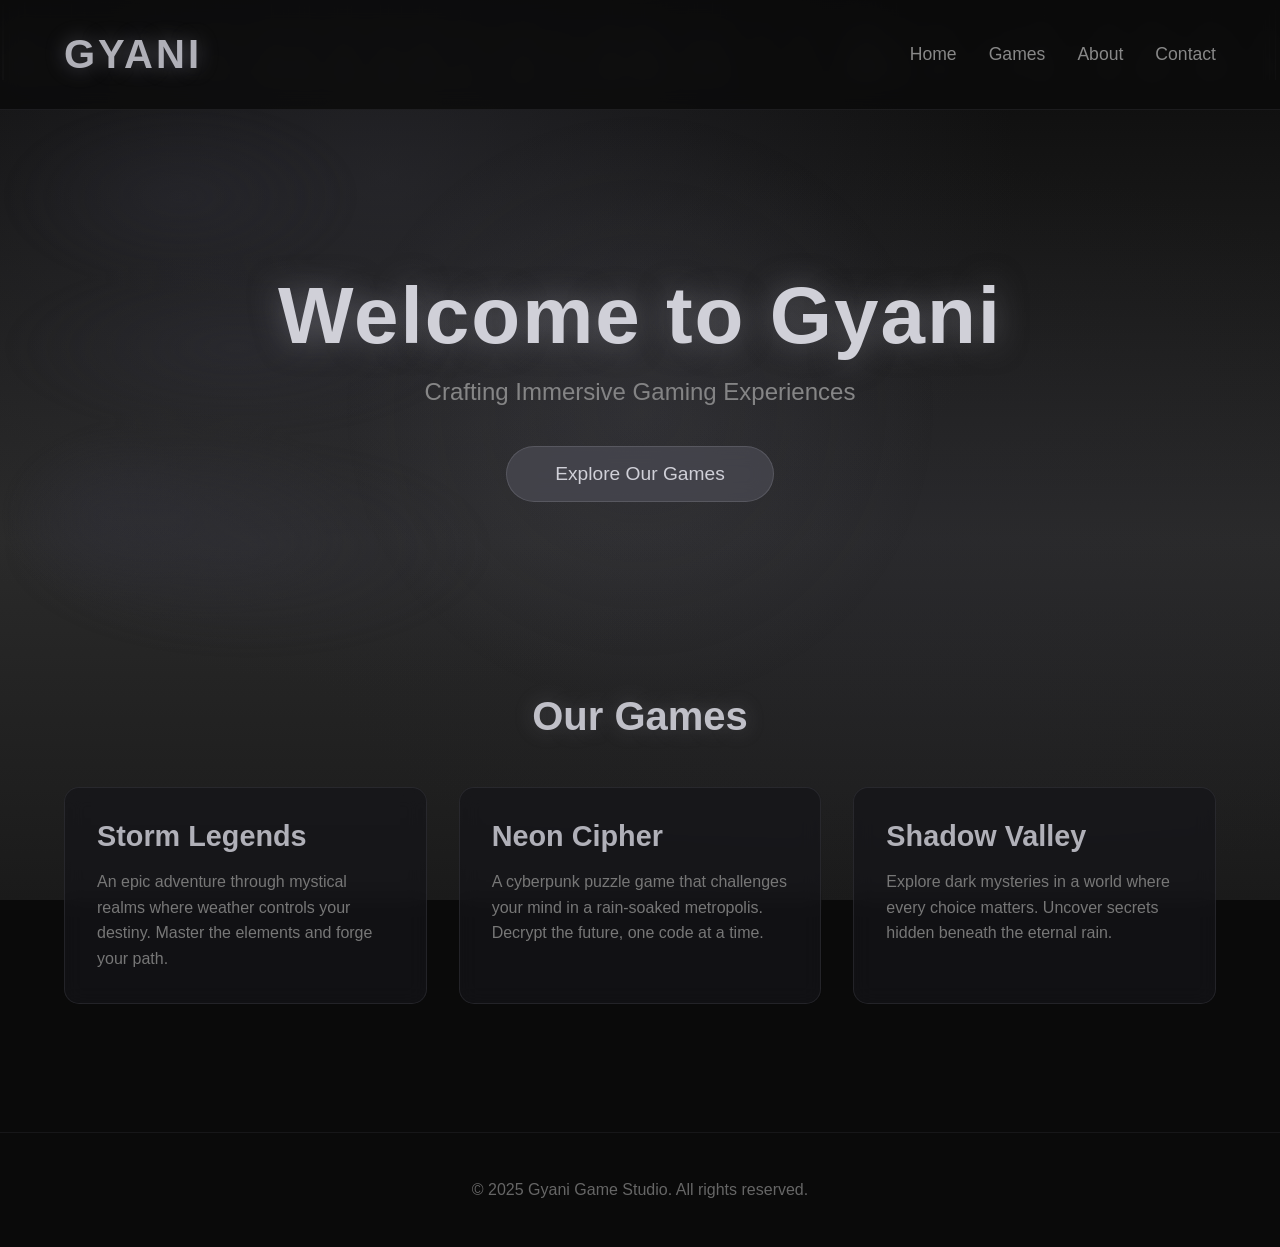
<file: gyani_rain_website (1).html>
<!DOCTYPE html>
<html lang="en">
<head>
    <meta charset="UTF-8">
    <meta name="viewport" content="width=device-width, initial-scale=1.0">
    <title>Gyani - Game Studio</title>
    <style>
        * {
            margin: 0;
            padding: 0;
            box-sizing: border-box;
        }

        body {
            font-family: 'Segoe UI', Tahoma, Geneva, Verdana, sans-serif;
            background: #0a0a0a;
            color: #e0e0e0;
            overflow-x: hidden;
            min-height: 100vh;
            position: relative;
        }

        .storm-bg {
            position: fixed;
            top: 0;
            left: 0;
            width: 100%;
            height: 100%;
            background: 
                radial-gradient(ellipse at 30% 20%, rgba(60, 60, 70, 0.4) 0%, transparent 50%),
                radial-gradient(ellipse at 70% 60%, rgba(40, 40, 50, 0.3) 0%, transparent 50%),
                linear-gradient(to bottom, #0a0a0a 0%, #1a1a1a 30%, #2a2a2a 60%, #1a1a1a 100%);
            z-index: 0;
        }

        .storm-clouds {
            position: fixed;
            top: 0;
            left: 0;
            width: 100%;
            height: 100%;
            z-index: 1;
            opacity: 0.6;
        }

        .cloud {
            position: absolute;
            background: radial-gradient(ellipse at center, rgba(50, 50, 60, 0.5) 0%, transparent 70%);
            border-radius: 50%;
            animation: drift linear infinite;
        }

        @keyframes drift {
            from {
                transform: translateX(-100%);
            }
            to {
                transform: translateX(100vw);
            }
        }

        .rain-container {
            position: fixed;
            top: 0;
            left: 0;
            width: 100%;
            height: 100%;
            pointer-events: none;
            z-index: 2;
            overflow: hidden;
        }

        .rain {
            position: absolute;
            width: 1px;
            height: 80px;
            background: linear-gradient(to bottom, rgba(160, 160, 170, 0), rgba(180, 180, 190, 0.6));
            animation: fall linear infinite;
        }

        @keyframes fall {
            to {
                transform: translateY(100vh);
            }
        }

        .lightning {
            position: fixed;
            top: 0;
            left: 0;
            width: 100%;
            height: 100%;
            pointer-events: none;
            z-index: 3;
            opacity: 0;
            background: radial-gradient(ellipse at center, rgba(200, 200, 220, 0.3) 0%, transparent 50%);
        }

        .content {
            position: relative;
            z-index: 4;
        }

        header {
            padding: 2rem 5%;
            display: flex;
            justify-content: space-between;
            align-items: center;
            background: rgba(10, 10, 10, 0.8);
            backdrop-filter: blur(10px);
            border-bottom: 1px solid rgba(100, 100, 110, 0.2);
        }

        .logo {
            font-size: 2.5rem;
            font-weight: bold;
            color: #b0b0b8;
            text-shadow: 0 0 20px rgba(180, 180, 200, 0.4);
            letter-spacing: 3px;
        }

        nav {
            display: flex;
            gap: 2rem;
        }

        nav a {
            color: #888;
            text-decoration: none;
            font-size: 1.1rem;
            transition: all 0.3s;
            position: relative;
        }

        nav a:hover {
            color: #c0c0c8;
            text-shadow: 0 0 10px rgba(180, 180, 200, 0.5);
        }

        nav a::after {
            content: '';
            position: absolute;
            bottom: -5px;
            left: 0;
            width: 0;
            height: 1px;
            background: #888;
            transition: width 0.3s;
        }

        nav a:hover::after {
            width: 100%;
        }

        .hero {
            text-align: center;
            padding: 10rem 5% 8rem;
            position: relative;
        }

        .hero::before {
            content: '';
            position: absolute;
            top: 0;
            left: 50%;
            transform: translateX(-50%);
            width: 600px;
            height: 600px;
            background: radial-gradient(circle, rgba(100, 100, 110, 0.15) 0%, transparent 70%);
            pointer-events: none;
        }

        h1 {
            font-size: 5rem;
            margin-bottom: 1rem;
            color: #d0d0d8;
            text-shadow: 0 0 30px rgba(150, 150, 160, 0.5);
            letter-spacing: 2px;
            position: relative;
        }

        .tagline {
            font-size: 1.5rem;
            color: #888;
            margin-bottom: 2.5rem;
            font-weight: 300;
        }

        .cta-button {
            padding: 1rem 3rem;
            font-size: 1.2rem;
            background: rgba(80, 80, 90, 0.6);
            color: #d0d0d8;
            border: 1px solid rgba(120, 120, 130, 0.4);
            border-radius: 50px;
            cursor: pointer;
            transition: all 0.3s;
            backdrop-filter: blur(10px);
        }

        .cta-button:hover {
            background: rgba(100, 100, 110, 0.7);
            border-color: rgba(150, 150, 160, 0.6);
            transform: translateY(-3px);
            box-shadow: 0 10px 30px rgba(100, 100, 110, 0.3);
        }

        .games-section {
            padding: 4rem 5%;
            max-width: 1400px;
            margin: 0 auto;
        }

        .section-title {
            font-size: 2.5rem;
            text-align: center;
            margin-bottom: 3rem;
            color: #c0c0c8;
            text-shadow: 0 0 20px rgba(150, 150, 160, 0.3);
        }

        .games-grid {
            display: grid;
            grid-template-columns: repeat(auto-fit, minmax(300px, 1fr));
            gap: 2rem;
        }

        .game-card {
            background: rgba(20, 20, 25, 0.7);
            backdrop-filter: blur(10px);
            border: 1px solid rgba(80, 80, 90, 0.3);
            border-radius: 15px;
            padding: 2rem;
            transition: all 0.3s;
            cursor: pointer;
        }

        .game-card:hover {
            transform: translateY(-10px);
            border-color: rgba(120, 120, 130, 0.5);
            box-shadow: 0 15px 40px rgba(60, 60, 70, 0.4);
            background: rgba(30, 30, 35, 0.8);
        }

        .game-card h3 {
            font-size: 1.8rem;
            margin-bottom: 1rem;
            color: #b0b0b8;
        }

        .game-card p {
            color: #777;
            line-height: 1.6;
        }

        footer {
            text-align: center;
            padding: 3rem 5%;
            background: rgba(10, 10, 10, 0.8);
            border-top: 1px solid rgba(80, 80, 90, 0.2);
            margin-top: 4rem;
        }

        footer p {
            color: #666;
        }

        @media (max-width: 768px) {
            h1 {
                font-size: 3rem;
            }

            .tagline {
                font-size: 1.2rem;
            }

            nav {
                flex-direction: column;
                gap: 1rem;
            }
        }
    </style>
</head>
<body>
    <div class="storm-bg"></div>
    <div class="storm-clouds" id="clouds"></div>
    <div class="rain-container" id="rainContainer"></div>
    <div class="lightning" id="lightning"></div>
    
    <div class="content">
        <header>
            <div class="logo">GYANI</div>
            <nav>
                <a href="#home">Home</a>
                <a href="#games">Games</a>
                <a href="#about">About</a>
                <a href="#contact">Contact</a>
            </nav>
        </header>

        <section class="hero">
            <h1>Welcome to Gyani</h1>
            <p class="tagline">Crafting Immersive Gaming Experiences</p>
            <button class="cta-button">Explore Our Games</button>
        </section>

        <section class="games-section" id="games">
            <h2 class="section-title">Our Games</h2>
            <div class="games-grid">
                <div class="game-card">
                    <h3>Storm Legends</h3>
                    <p>An epic adventure through mystical realms where weather controls your destiny. Master the elements and forge your path.</p>
                </div>
                <div class="game-card">
                    <h3>Neon Cipher</h3>
                    <p>A cyberpunk puzzle game that challenges your mind in a rain-soaked metropolis. Decrypt the future, one code at a time.</p>
                </div>
                <div class="game-card">
                    <h3>Shadow Valley</h3>
                    <p>Explore dark mysteries in a world where every choice matters. Uncover secrets hidden beneath the eternal rain.</p>
                </div>
            </div>
        </section>

        <footer>
            <p>&copy; 2025 Gyani Game Studio. All rights reserved.</p>
        </footer>
    </div>

    <script>
        function createRain() {
            const rainContainer = document.getElementById('rainContainer');
            const numDrops = 150;

            for (let i = 0; i < numDrops; i++) {
                const drop = document.createElement('div');
                drop.classList.add('rain');
                drop.style.left = Math.random() * 100 + '%';
                drop.style.animationDuration = (Math.random() * 0.8 + 0.4) + 's';
                drop.style.animationDelay = Math.random() * 2 + 's';
                drop.style.opacity = Math.random() * 0.4 + 0.3;
                rainContainer.appendChild(drop);
            }
        }

        function createClouds() {
            const cloudsContainer = document.getElementById('clouds');
            const numClouds = 5;

            for (let i = 0; i < numClouds; i++) {
                const cloud = document.createElement('div');
                cloud.classList.add('cloud');
                cloud.style.width = (Math.random() * 300 + 200) + 'px';
                cloud.style.height = (Math.random() * 150 + 100) + 'px';
                cloud.style.top = Math.random() * 50 + '%';
                cloud.style.animationDuration = (Math.random() * 40 + 30) + 's';
                cloud.style.animationDelay = Math.random() * 10 + 's';
                cloudsContainer.appendChild(cloud);
            }
        }

        function createLightning() {
            const lightning = document.getElementById('lightning');
            setInterval(() => {
                if (Math.random() > 0.95) {
                    lightning.style.opacity = '1';
                    setTimeout(() => {
                        lightning.style.opacity = '0';
                    }, 100);
                    setTimeout(() => {
                        lightning.style.opacity = '0.6';
                        setTimeout(() => {
                            lightning.style.opacity = '0';
                        }, 50);
                    }, 200);
                }
            }, 3000);
        }

        createRain();
        createClouds();
        createLightning();

        document.querySelectorAll('nav a').forEach(link => {
            link.addEventListener('click', (e) => {
                e.preventDefault();
                const target = document.querySelector(link.getAttribute('href'));
                if (target) {
                    target.scrollIntoView({ behavior: 'smooth' });
                }
            });
        });
    </script>
</body>
</html>
</file>
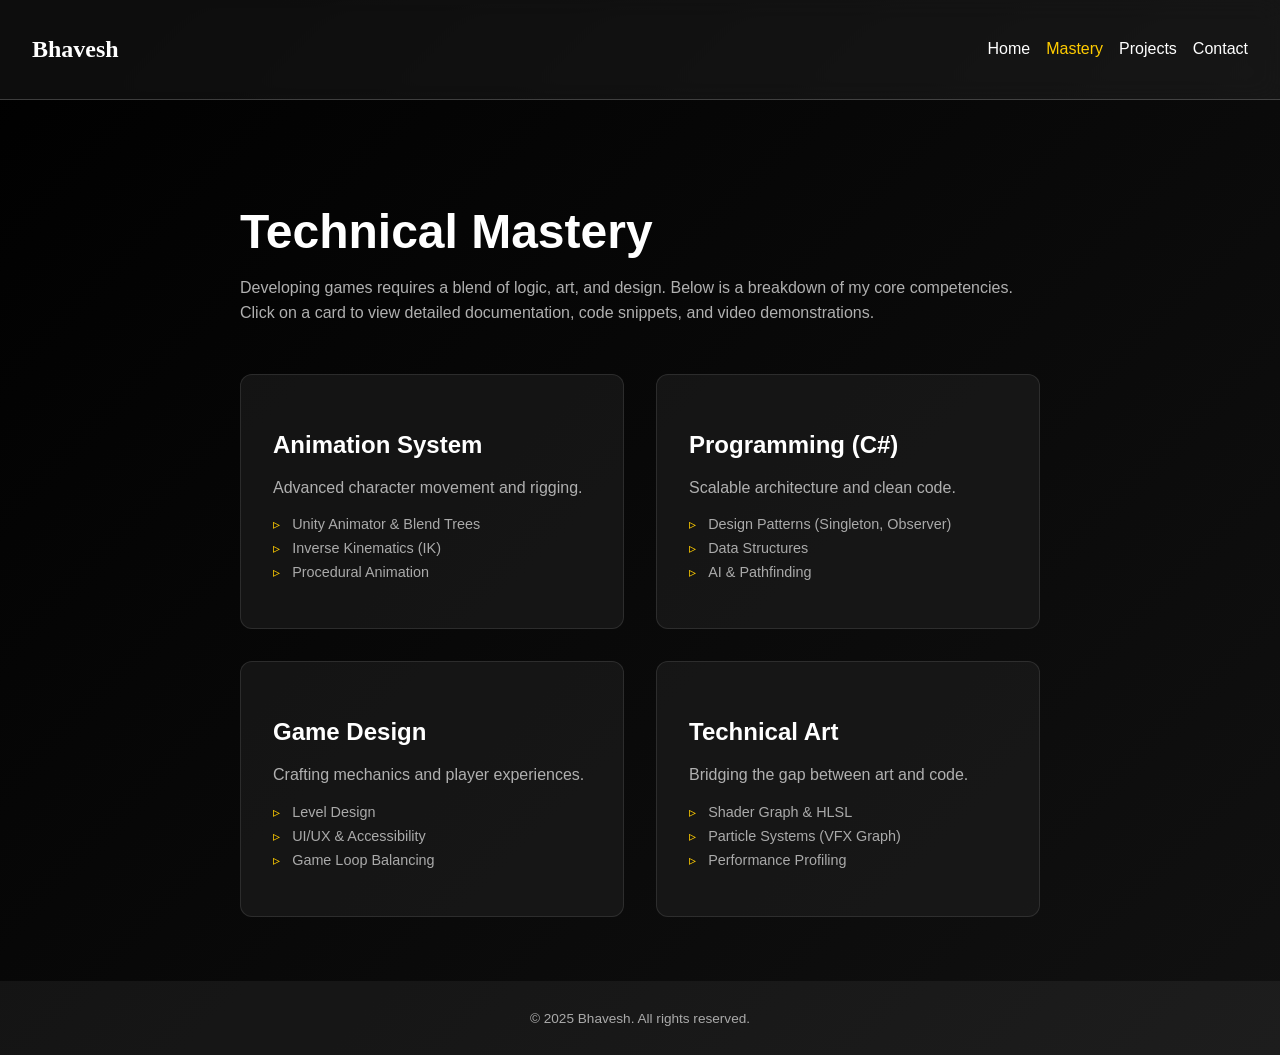
<file: Mastery.html>
<!DOCTYPE html>
<html lang="en">
<head>
  <meta charset="UTF-8">
  <meta name="viewport" content="width=device-width, initial-scale=1.0">
  <title>Mastery | Bhavesh</title>
  
  <!-- Link to Main CSS -->
  <link rel="stylesheet" href="style.css">
  <!-- Link to Main Script -->
  <script src="script.js" defer></script>

  <style>
    /* --- Specific Styles for Mastery Page --- */
    
    /* Safety: Ensure content is visible even if animation script lags */
    .fade-in { opacity: 1 !important; transform: none !important; }

    .page {
      max-width: 1200px;
      margin: 0 auto;
      padding: 4rem 5%;
      min-height: 80vh;
    }

    .page h1 { font-size: 3rem; margin-bottom: 1rem; color: #fff; }
    .page p { color: #b0b0b0; max-width: 800px; line-height: 1.6; }

    /* Mastery Blocks Grid */
    .mastery-blocks {
      display: grid;
      grid-template-columns: repeat(auto-fit, minmax(300px, 1fr));
      gap: 2rem;
      margin-top: 3rem;
    }

    .mastery-block {
      background: rgba(30, 30, 30, 0.6);
      border: 1px solid rgba(255, 255, 255, 0.1);
      border-radius: 12px;
      padding: 2rem;
      transition: transform 0.3s, border-color 0.3s;
      cursor: pointer;
    }

    .mastery-block:hover {
      transform: translateY(-5px);
      border-color: #ffcc00;
    }

    .mastery-block h3 { color: #fff; font-size: 1.5rem; margin-bottom: 0.5rem; }
    .mastery-block ul { list-style: none; padding: 0; margin-top: 1rem; }
    .mastery-block ul li {
      position: relative; padding-left: 1.2rem; margin-bottom: 0.5rem; font-size: 0.9rem; color: #aaa;
    }
    .mastery-block ul li::before {
      content: "▹"; position: absolute; left: 0; color: #ffcc00;
    }

    /* Documentation View */
    .doc-page { display: none; gap: 2rem; }
    .doc-page.active { display: flex; animation: slideUp 0.5s ease; }

    @keyframes slideUp {
      from { opacity: 0; transform: translateY(20px); }
      to { opacity: 1; transform: translateY(0); }
    }

    /* Sidebar */
    .sidebar {
      width: 250px;
      flex-shrink: 0;
      background: rgba(255,255,255,0.03);
      border-radius: 12px;
      padding: 1.5rem;
      height: fit-content;
      position: sticky;
      top: 100px;
      border: 1px solid rgba(255,255,255,0.1);
    }

    .sidebar h3 { color: white; margin-bottom: 1rem; border-bottom: 1px solid rgba(255,255,255,0.1); padding-bottom: 0.5rem; }
    .sidebar ul { list-style: none; padding: 0; }
    .sidebar li {
      padding: 0.8rem; margin-bottom: 0.5rem;
      cursor: pointer; color: #888; border-radius: 6px; transition: 0.3s;
    }
    .sidebar li:hover { color: white; background: rgba(255,255,255,0.05); }
    .sidebar li.active { background: rgba(255, 204, 0, 0.1); color: #ffcc00; border-left: 3px solid #ffcc00; }

    /* Content Area */
    .doc-content {
      flex: 1;
      background: rgba(255,255,255,0.02);
      border-radius: 12px;
      padding: 2rem;
      border: 1px solid rgba(255,255,255,0.1);
    }

    .back-btn {
      background: transparent; border: 1px solid rgba(255,255,255,0.3); color: white;
      padding: 0.5rem 1rem; border-radius: 6px; cursor: pointer; margin-bottom: 2rem;
      transition: 0.3s;
    }
    .back-btn:hover { background: white; color: black; }

    /* Dynamic Content Styling */
    .topic-header-img {
      width: 100%;
      height: 250px;
      object-fit: cover;
      border-radius: 8px;
      margin-bottom: 1.5rem;
      border: 1px solid rgba(255,255,255,0.1);
    }

    .content-block h2 { font-size: 2rem; color: #fff; margin-bottom: 1rem; }
    .content-block h3 { color: #ffcc00; margin-top: 1.5rem; margin-bottom: 0.5rem; }
    .content-block p { margin-bottom: 1rem; color: #ccc; }
    .content-block ul { margin-left: 1.5rem; margin-bottom: 1.5rem; color: #ccc; }

    /* Video Container */
    .video-wrapper {
      position: relative;
      padding-bottom: 56.25%; /* 16:9 Aspect Ratio */
      height: 0;
      overflow: hidden;
      border-radius: 8px;
      margin: 1.5rem 0;
      border: 1px solid rgba(255,255,255,0.1);
    }
    .video-wrapper iframe {
      position: absolute; top: 0; left: 0; width: 100%; height: 100%;
    }

    /* Resources List */
    .resources-section {
      background: rgba(255,255,255,0.05);
      padding: 1.5rem;
      border-radius: 8px;
      margin-top: 2rem;
    }
    .resource-item {
      display: flex; align-items: center; justify-content: space-between;
      padding: 0.8rem; border-bottom: 1px solid rgba(255,255,255,0.1);
    }
    .resource-item:last-child { border-bottom: none; }
    .resource-info strong { display: block; color: white; }
    .resource-info span { font-size: 0.8rem; color: #888; }
    .download-btn {
      text-decoration: none; color: #ffcc00; font-size: 1.2rem; transition: 0.3s;
    }
    .download-btn:hover { color: white; transform: scale(1.1); }

    .upload-box {
        margin-top: 1rem; padding-top: 1rem; border-top: 1px dashed #555;
    }
    .upload-box input[type="file"] { color: #aaa; }

    @media(max-width: 768px) {
      .doc-page.active { flex-direction: column; }
      .sidebar { width: 100%; position: relative; top: 0; }
      .topic-header-img { height: 150px; }
    }
  </style>
</head>
<body>

  <!-- Navigation -->
  <nav>
    <h2 class="logo">Bhavesh</h2>
    <ul>
      <li><a href="index.html">Home</a></li>
      <li><a href="Mastery.html" class="active">Mastery</a></li>
      <li><a href="projects.html">Projects</a></li>
      <li><a href="contact.html">Contact</a></li>
    </ul>
  </nav>

  <!-- OVERVIEW SECTION -->
  <section id="overview" class="page">
    <h1>Technical Mastery</h1>
    <p>Developing games requires a blend of logic, art, and design. Below is a breakdown of my core competencies. Click on a card to view detailed documentation, code snippets, and video demonstrations.</p>
    
    <div class="mastery-blocks">
      <!-- Card 1 -->
      <div class="mastery-block" onclick="openCategory('animation')">
        <h3>Animation System</h3>
        <p>Advanced character movement and rigging.</p>
        <ul>
          <li>Unity Animator & Blend Trees</li>
          <li>Inverse Kinematics (IK)</li>
          <li>Procedural Animation</li>
        </ul>
      </div>

      <!-- Card 2 -->
      <div class="mastery-block" onclick="openCategory('programming')">
        <h3>Programming (C#)</h3>
        <p>Scalable architecture and clean code.</p>
        <ul>
          <li>Design Patterns (Singleton, Observer)</li>
          <li>Data Structures</li>
          <li>AI & Pathfinding</li>
        </ul>
      </div>

      <!-- Card 3 -->
      <div class="mastery-block" onclick="openCategory('gamedesign')">
        <h3>Game Design</h3>
        <p>Crafting mechanics and player experiences.</p>
        <ul>
          <li>Level Design</li>
          <li>UI/UX & Accessibility</li>
          <li>Game Loop Balancing</li>
        </ul>
      </div>

      <!-- Card 4 -->
      <div class="mastery-block" onclick="openCategory('techart')">
        <h3>Technical Art</h3>
        <p>Bridging the gap between art and code.</p>
        <ul>
          <li>Shader Graph & HLSL</li>
          <li>Particle Systems (VFX Graph)</li>
          <li>Performance Profiling</li>
        </ul>
      </div>
    </div>
  </section>

  <!-- DOCUMENTATION VIEW -->
  <section id="documentation-view" class="page doc-page">
    <!-- Sidebar -->
    <div class="sidebar">
      <h3 id="sidebar-title">Topic</h3>
      <ul id="sidebar-list">
        <!-- Injected via JS -->
      </ul>
    </div>

    <!-- Main Content -->
    <div class="doc-content">
      <button class="back-btn" onclick="closeCategory()">← Back to Overview</button>
      
      <!-- Dynamic Content Area -->
      <div id="dynamic-content">
        <!-- JS renders content here -->
      </div>
    </div>
  </section>

  <footer>
    <p>© 2025 Bhavesh. All rights reserved.</p>
  </footer>

  <script>
    // --- CONTENT DATABASE ---
    const contentDatabase = {
      animation: {
        title: "Animation",
        topics: [
          {
            id: "anim-intro",
            label: "Introduction",
            title: "Unity Animation Fundamentals",
            image: "https://picsum.photos/800/400?random=1", 
            videoID: "dQw4w9WgXcQ", 
            desc: "<p>Animation in Unity is driven by the Mecanim system. This section covers state machines, transitions, and parameters.</p>",
            resources: [
              { name: "Animation_Basics.pdf", size: "2MB" }
            ]
          },
          {
            id: "anim-ik",
            label: "Inverse Kinematics",
            title: "Advanced IK Implementation",
            image: "https://picsum.photos/800/400?random=2",
            videoID: "", 
            desc: "<p>Inverse Kinematics (IK) allows for procedural foot placement and hand interactions.</p>",
            resources: []
          }
        ]
      },
      programming: {
        title: "Programming",
        topics: [
          {
            id: "prog-patterns",
            label: "Design Patterns",
            title: "Singleton & Observer Patterns",
            image: "https://picsum.photos/800/400?random=3",
            videoID: "tgbNymZ7vqY",
            desc: "<p>Using design patterns ensures your code is decoupled and scalable.</p>",
            resources: [{ name: "C#_Design_Patterns.pdf", size: "4.2MB" }]
          }
        ]
      },
      gamedesign: {
        title: "Game Design",
        topics: [
          {
            id: "gd-level",
            label: "Level Design",
            title: "Pacing and Flow",
            image: "https://picsum.photos/800/400?random=5",
            videoID: "",
            desc: "<p>Understanding player psychology to guide them through levels.</p>",
            resources: [{ name: "Level_Design.pdf", size: "3MB" }]
          }
        ]
      },
      techart: {
        title: "Technical Art",
        topics: [
          {
            id: "ta-shader",
            label: "Shaders",
            title: "Shader Graph Magic",
            image: "https://picsum.photos/800/400?random=6",
            videoID: "",
            desc: "<p>Creating water, fire, and holographic effects using Unity Shader Graph.</p>",
            resources: []
          }
        ]
      }
    };

    let currentCategoryData = null;

    function openCategory(categoryKey) {
      const data = contentDatabase[categoryKey];
      if (!data) return;

      currentCategoryData = data;
      document.getElementById('overview').style.display = 'none';
      document.getElementById('documentation-view').classList.add('active');
      document.getElementById('sidebar-title').innerText = data.title;

      const sidebarList = document.getElementById('sidebar-list');
      sidebarList.innerHTML = ""; 

      data.topics.forEach((topic, index) => {
        const li = document.createElement('li');
        li.innerText = topic.label;
        if (index === 0) li.classList.add('active'); 
        li.onclick = () => loadTopicContent(index, li);
        sidebarList.appendChild(li);
      });

      loadTopicContent(0, sidebarList.firstChild);
      window.scrollTo(0,0);
    }

    function closeCategory() {
      document.getElementById('documentation-view').classList.remove('active');
      document.getElementById('overview').style.display = 'block';
      window.scrollTo(0,0);
    }

    function loadTopicContent(index, activeListItem) {
      const listItems = document.querySelectorAll('#sidebar-list li');
      listItems.forEach(item => item.classList.remove('active'));
      if(activeListItem) activeListItem.classList.add('active');

      const topic = currentCategoryData.topics[index];
      const contentContainer = document.getElementById('dynamic-content');

      let pdfHtml = "";
      if (topic.resources && topic.resources.length > 0) {
        pdfHtml = topic.resources.map(res => `
          <div class="resource-item">
            <div class="resource-info">
              <strong>📄 ${res.name}</strong>
              <span>${res.size}</span>
            </div>
            <a href="#" class="download-btn">⬇</a>
          </div>
        `).join('');
      } else {
        pdfHtml = "<p style='color:#666; font-style:italic;'>No resources available.</p>";
      }

      contentContainer.innerHTML = `
        <div class="content-block">
          ${topic.image ? `<img src="${topic.image}" class="topic-header-img" alt="${topic.title}">` : ''}
          <h2>${topic.title}</h2>
          <div>${topic.desc}</div>
          ${topic.videoID ? `
            <h3>🎥 Video Demo</h3>
            <div class="video-wrapper">
              <iframe src="https://www.youtube.com/embed/${topic.videoID}" frameborder="0" allowfullscreen></iframe>
            </div>
          ` : ''}
          <div class="resources-section">
            <h3>📚 Resources</h3>
            <div class="resource-list">${pdfHtml}</div>
            <div class="upload-box">
              <p style="margin-bottom:0.5rem; font-size:0.9rem; color:#888;">Add to portfolio:</p>
              <input type="file" id="file-upload" accept=".pdf">
            </div>
          </div>
        </div>
      `;
    }
    
    document.addEventListener('change', (e) => {
        if(e.target && e.target.id === 'file-upload' && e.target.files.length > 0) {
            alert(`File "${e.target.files[0].name}" selected.`);
        }
    });
  </script>
</body>
</html>
</file>
<file: style.css>
/* ===============================
   GLOBAL RESET
================================ */
* {
  box-sizing: border-box;
}

body {
  margin: 0;
  font-family: Arial, sans-serif;
  background: linear-gradient(135deg, #000, #111);
  color: white;
  min-height: 100vh;
  display: flex;
  flex-direction: column;
  -webkit-font-smoothing: antialiased;
}

html {
  scroll-behavior: smooth;
}

/* ===============================
   NAVBAR
================================ */
nav {
  display: flex;
  justify-content: space-between;
  align-items: center;
  padding: 1rem 2rem;
  background: rgba(255,255,255,0.05);
  backdrop-filter: blur(12px);
  border-bottom: 1px solid rgba(255,255,255,0.2);
}

.logo {
  font-family: 'Tiro Devanagari Hindi', serif;
  font-size: 1.5rem;
}

nav ul {
  list-style: none;
  display: flex;
  gap: 1rem;
  margin: 0;
  padding: 0;
}

nav a {
  text-decoration: none;
  color: white;
  transition: color 0.3s ease;
}

nav a:hover,
nav a.active {
  color: #ffcc00;
}

/* ===============================
   CONTACT CARD
================================ */
.contact-card {
  max-width: 420px;
  margin: 4rem auto;
  padding: 2.5rem 2rem;
  background: rgba(255,255,255,0.08);
  backdrop-filter: blur(18px);
  border-radius: 18px;
  text-align: center;
  border: 1px solid rgba(255,255,255,0.15);
  animation: popIn 0.8s ease forwards;
}

.sanskrit {
  font-family: 'Tiro Devanagari Hindi', serif;
  font-size: 2.5rem;
  margin-bottom: 1rem;
  text-shadow: 2px 2px 10px black;
}

/* Profile Image */
.contact-avatar {
  width: 120px;
  height: 120px;
  border-radius: 50%;
  object-fit: cover;
  margin: 1rem auto;
  border: 3px solid #ffcc00;
  transition: transform 0.4s ease, box-shadow 0.4s ease;
}

.contact-avatar:hover {
  transform: scale(1.05);
  box-shadow: 0 0 25px rgba(255,204,0,0.6);
}

/* Text */
.contact-subtext {
  font-size: 0.95rem;
  color: #ccc;
  margin-bottom: 1.6rem;
  line-height: 1.6;
}

/* Links */
.contact-links {
  display: flex;
  flex-direction: column;
  gap: 0.8rem;
  margin-bottom: 1.5rem;
}

.contact-links a {
  text-decoration: none;
  color: white;
  padding: 0.7rem;
  border-radius: 10px;
  background: rgba(255,255,255,0.05);
  transition: all 0.3s ease;
  font-weight: 500;
}

.contact-links a:hover {
  background: #ffcc00;
  color: black;
  transform: translateY(-2px);
}

/* Button */
.btn {
  display: inline-block;
  padding: 0.7rem 1.3rem;
  background: white;
  color: black;
  border-radius: 8px;
  text-decoration: none;
  font-weight: bold;
  transition: all 0.3s ease;
}

.btn:hover {
  background: #ffcc00;
  box-shadow: 0 8px 25px rgba(255,204,0,0.4);
  transform: translateY(-2px);
}

/* ===============================
   FOOTER
================================ */
footer {
  text-align: center;
  padding: 1rem;
  background: rgba(255,255,255,0.05);
  margin-top: auto;
  font-size: 0.85rem;
  color: #aaa;
}

/* ===============================
   ANIMATIONS
================================ */
.fade-in {
  opacity: 0;
  transform: translateY(20px);
}

.fade-in.visible {
  opacity: 1;
  transform: translateY(0);
  transition: 0.8s ease;
}

@keyframes popIn {
  from {
    opacity: 0;
    transform: scale(0.95);
  }
  to {
    opacity: 1;
    transform: scale(1);
  }
}

/* ===============================
   MOBILE
================================ */
@media (max-width: 600px) {
  .sanskrit {
    font-size: 2rem;
  }
  nav {
    flex-direction: column;
    gap: 0.5rem;
  }
}
/* --- Global Reset & Body --- */
body {
  margin: 0;
  font-family: Arial, sans-serif;
  background: linear-gradient(135deg, #000, #111);
  color: white;
  min-height: 100vh;
  display: flex;
  flex-direction: column;
}

/* --- Navigation --- */
nav {
  display: flex;
  justify-content: space-between;
  align-items: center;
  padding: 1rem 2rem;
  background: rgba(255,255,255,0.05);
  backdrop-filter: blur(12px);
  border-bottom: 1px solid rgba(255,255,255,0.2);
  flex-wrap: wrap;
}

nav .logo {
  font-family: 'Tiro Devanagari Hindi', serif;
  font-size: 1.5rem;
}

nav ul {
  display: flex;
  list-style: none;
  gap: 1rem;
  flex-wrap: wrap;
  padding: 0;
  margin: 0;
}

nav a {
  text-decoration: none;
  color: white;
  transition: color 0.3s;
}

nav a:hover, nav a.active {
  color: #ffcc00;
}

/* --- Hero Section --- */
.hero {
  height: 80vh;
  display: flex;
  align-items: center;
  justify-content: center;
  text-align: center;
  background: url('https://picsum.photos/1920/1080?grayscale') no-repeat center/cover;
  position: relative;
}

.hero::after {
  content: "";
  position: absolute;
  inset: 0;
  background: rgba(0,0,0,0.6);
}

.hero-content {
  position: relative;
  z-index: 1;
  color: white;
}

.sanskrit {
  font-family: 'Tiro Devanagari Hindi', serif;
  font-size: 3rem;
  text-shadow: 2px 2px 8px black;
}

/* --- General Section Layout --- */
section {
  padding: 2rem 1rem;
  max-width: 1000px;
  margin: auto;
  flex: 1; /* Pushes footer down */
}

/* --- Projects Grid --- */
.projects-grid {
  display: grid;
  grid-template-columns: repeat(auto-fit, minmax(250px,1fr));
  gap: 1.5rem;
}

.project-card {
  background: rgba(255,255,255,0.05);
  border-radius: 12px;
  overflow: hidden;
  transition: transform 0.3s;
  cursor: pointer;
  padding-bottom: 1rem;
  text-align: center;
}

.project-card:hover {
  transform: scale(1.05);
}

.project-card img {
  width: 100%;
  height: 200px;
  object-fit: cover;
  filter: grayscale(100%);
  transition: filter 0.3s;
}

.project-card:hover img {
  filter: grayscale(0%);
}

.project-card h3 {
  margin: 0.5rem 0;
}

/* --- Buttons --- */
.btn {
  display: inline-block;
  padding: 0.7rem 1.2rem;
  background: white;
  color: black;
  border-radius: 6px;
  margin-top: 1rem;
  text-decoration: none;
  font-weight: bold;
}

.btn:hover {
  background: #ffcc00;
}

/* --- Footer --- */
footer {
  text-align: center;
  padding: 1rem;
  background: rgba(255,255,255,0.05);
  margin-top: auto;
}

/* --- Animations --- */
.fade-in {
  opacity: 0;
  transform: translateY(20px);
  transition: opacity 0.8s ease, transform 0.8s ease;
}
.fade-in.visible {
  opacity: 1;
  transform: translateY(0);
}

/* --- Modal for Projects --- */
.project-modal {
  display: none;
  position: fixed;
  inset: 0;
  background: rgba(0,0,0,0.9);
  justify-content: center;
  align-items: center;
  z-index: 9999;
  padding: 1rem;
}
.project-modal.open {
  display: flex;
}
.project-modal-content {
  background: #111;
  padding: 2rem;
  border-radius: 10px;
  max-width: 600px;
  width: 100%;
  color: white;
  position: relative;
  border: 1px solid rgba(255,255,255,0.2);
}
.modal-close {
  position: absolute;
  top: 10px;
  right: 20px;
  font-size: 2rem;
  cursor: pointer;
  color: white;
}

/* Mobile Tweaks */
@media (max-width: 600px) {
  .sanskrit { font-size: 2rem; }
  .hero { height: 60vh; }
  nav ul { gap: 0.5rem; }
}
</file>
